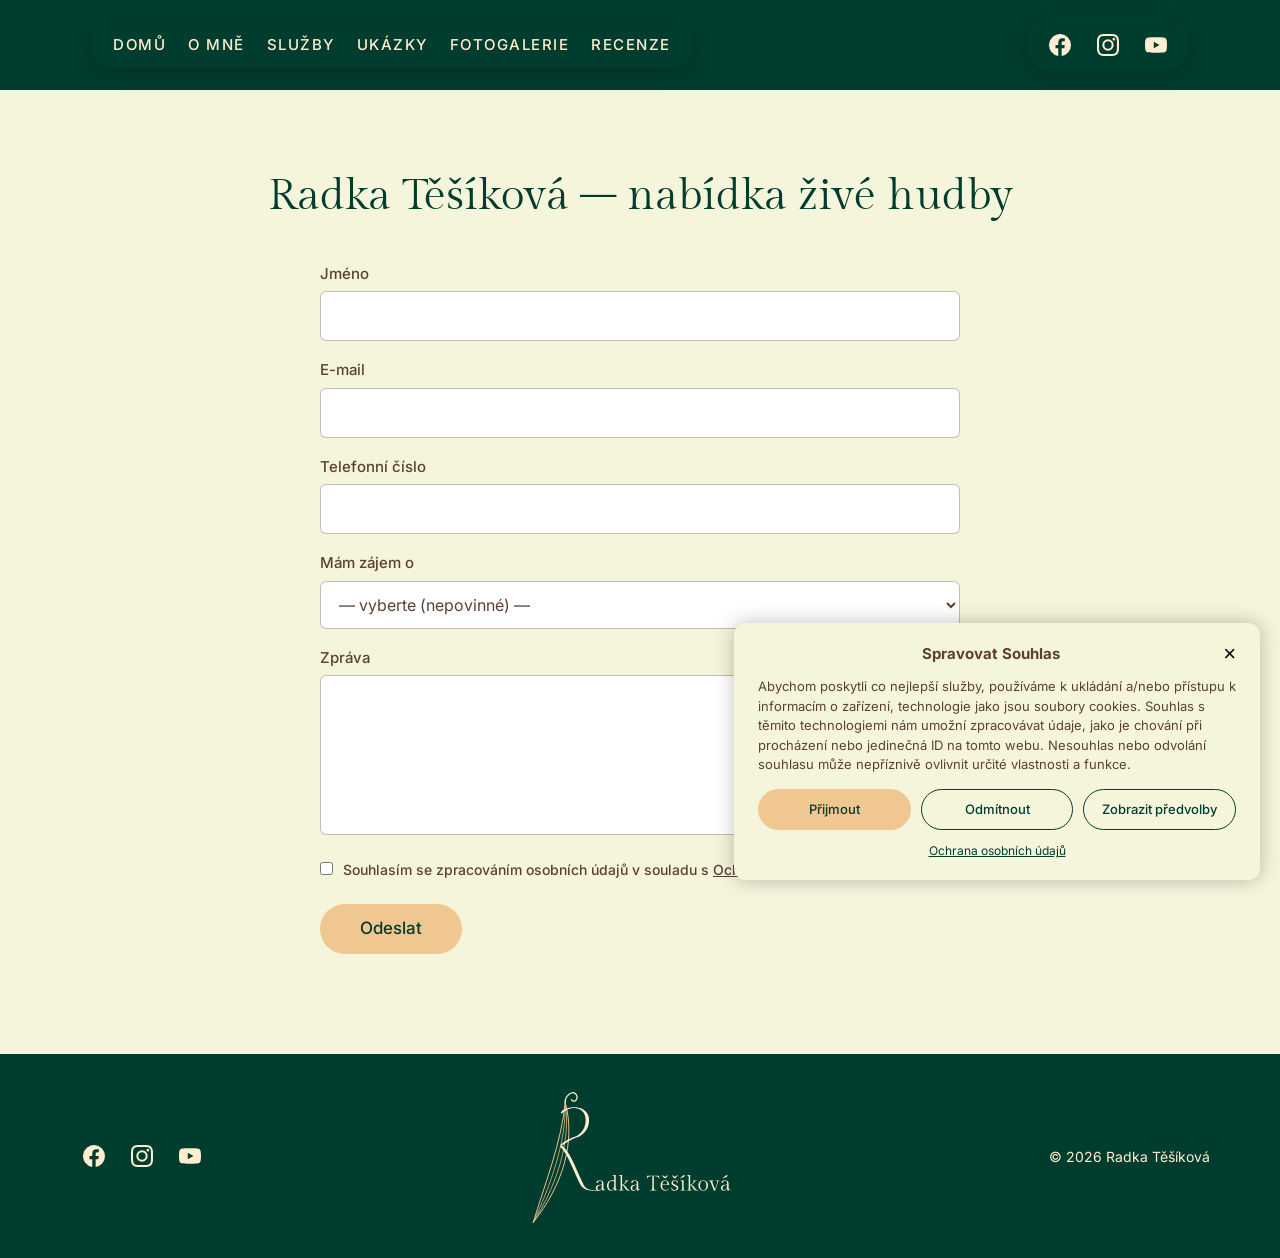
<file: kontakt.html>
<!DOCTYPE html>
<html lang="cs">
<head>
<meta charset="UTF-8">
<meta name="viewport" content="width=device-width, initial-scale=1">
<title>Kontakt - Radka Těšíková</title>
<meta name="description" content="Radka Těšíková - nabídka živé hudby">
<meta name="robots" content="follow, noindex">
<meta property="og:locale" content="cs_CZ">
<meta property="og:type" content="article">
<meta property="og:site_name" content="Radka Těšíková">
<meta property="og:title" content="Kontakt - Radka Těšíková">
<meta property="og:description" content="Radka Těšíková - nabídka živé hudby">
<meta property="og:url" content="https://radkatesikova.cz/kontakt/">
<meta property="og:image" content="https://radka.jurco.io/og.webp">
<link rel="preconnect" href="https://fonts.googleapis.com">
<link rel="preconnect" href="https://fonts.gstatic.com" crossorigin>
<link href="https://fonts.googleapis.com/css2?family=Gilda+Display&family=Inter:wght@300;400;500;700&family=Playfair+Display:ital,wght@0,400;0,700;1,400;1,700&display=swap" rel="stylesheet">
<link rel="icon" href="favicon.svg" type="image/svg+xml">
<link rel="icon" href="favicon-32.png" sizes="32x32" type="image/png">
<link rel="icon" href="favicon.ico" sizes="any">
<link rel="apple-touch-icon" href="apple-touch-icon.png">
<link rel="manifest" href="site.webmanifest">
<meta name="theme-color" content="#003D2E">
<link rel="stylesheet" href="style.css">
</head>
<body>
<a class="skip-link" href="#content">Přeskočit na obsah</a>

<header class="site-header solid">
  <div class="header-inner">
    <button class="menu-toggle" aria-label="Menu" aria-expanded="false">
      <svg viewBox="0 0 24 24"><path d="M3 6h18v2H3zm0 5h18v2H3zm0 5h18v2H3z"/></svg>
    </button>
    <nav class="main-nav" aria-label="Hlavní menu">
      <ul>
        <li><a href="index.html#hero">DOMŮ</a></li>
        <li><a href="index.html#about">O MNĚ</a></li>
        <li><a href="index.html#services">SLUŽBY</a></li>
        <li><a href="index.html#portfolio">UKÁZKY</a></li>
        <li><a href="index.html#gallery">FOTOGALERIE</a></li>
        <li><a href="index.html#reviews">RECENZE</a></li>
      </ul>
    </nav>
    <div class="social">
      <a href="https://www.facebook.com/radka.tesikova" target="_blank" rel="noopener" aria-label="Facebook"><svg viewBox="0 0 24 24"><path d="M24 12a12 12 0 1 0-13.9 11.9v-8.4H7.1V12h3V9.4c0-3 1.8-4.7 4.5-4.7 1.3 0 2.7.2 2.7.2v3h-1.5c-1.5 0-2 .9-2 1.9V12h3.4l-.5 3.5h-2.9v8.4A12 12 0 0 0 24 12z"/></svg></a>
      <a href="https://www.instagram.com/radus_tesikova/" target="_blank" rel="noopener" aria-label="Instagram"><svg viewBox="0 0 24 24"><path d="M12 2.2c3.2 0 3.6 0 4.8.1 3.3.1 4.8 1.7 4.9 4.9.1 1.3.1 1.6.1 4.8s0 3.6-.1 4.8c-.1 3.2-1.7 4.8-4.9 4.9-1.3.1-1.6.1-4.8.1s-3.6 0-4.8-.1c-3.3-.1-4.8-1.7-4.9-4.9C2.2 15.6 2.2 15.2 2.2 12s0-3.6.1-4.8C2.4 3.9 3.9 2.4 7.2 2.3 8.4 2.2 8.8 2.2 12 2.2zM12 0C8.7 0 8.3 0 7.1.1 2.7.3.3 2.7.1 7.1 0 8.3 0 8.7 0 12s0 3.7.1 4.9c.2 4.4 2.6 6.8 7 7 1.2.1 1.6.1 4.9.1s3.7 0 4.9-.1c4.4-.2 6.8-2.6 7-7 .1-1.2.1-1.6.1-4.9s0-3.7-.1-4.9c-.2-4.4-2.6-6.8-7-7C15.7 0 15.3 0 12 0zm0 5.8a6.2 6.2 0 1 0 0 12.4 6.2 6.2 0 0 0 0-12.4zM12 16a4 4 0 1 1 0-8 4 4 0 0 1 0 8zm6.4-11.8a1.4 1.4 0 1 0 0 2.9 1.4 1.4 0 0 0 0-2.9z"/></svg></a>
      <a href="https://www.youtube.com/@radkatesikova1398/featured" target="_blank" rel="noopener" aria-label="YouTube"><svg viewBox="0 0 24 24"><path d="M23.5 6.2a3 3 0 0 0-2.1-2.1C19.5 3.6 12 3.6 12 3.6s-7.5 0-9.4.5A3 3 0 0 0 .5 6.2C0 8.1 0 12 0 12s0 3.9.5 5.8a3 3 0 0 0 2.1 2.1c1.9.5 9.4.5 9.4.5s7.5 0 9.4-.5a3 3 0 0 0 2.1-2.1c.5-1.9.5-5.8.5-5.8s0-3.9-.5-5.8zM9.6 15.6V8.4l6.2 3.6-6.2 3.6z"/></svg></a>
    </div>
  </div>
</header>

<main id="content" class="contact-page">
  <h1><span class="nowrap">Radka Těšíková</span> – nabídka živé hudby</h1>

  <!--
    Odesílání: vyplňte data-endpoint adresou formulářové služby (např. https://formspree.io/f/XXXX)
    nebo vlastního PHP skriptu. Bez něj formulář otevře e-mail s předvyplněnou zprávou.
  -->
  <form class="contact-form" data-endpoint="" novalidate>
    <div>
      <label for="f-name">Jméno</label>
      <input id="f-name" type="text" name="name" autocomplete="name" required>
    </div>
    <div>
      <label for="f-email">E-mail</label>
      <input id="f-email" type="email" name="email" autocomplete="email" required>
    </div>
    <div>
      <label for="f-phone">Telefonní číslo</label>
      <input id="f-phone" type="tel" name="phone" autocomplete="tel">
    </div>
    <div>
      <label for="f-pkg">Mám zájem o</label>
      <select id="f-pkg" name="balicek">
        <option value="">— vyberte (nepovinné) —</option>
        <optgroup label="Svatba">
          <option>Piano obřad (4 200 Kč)</option>
          <option>Cello &amp; piano obřad (5 400 Kč)</option>
          <option>Svatební balíček piano (od 6 900 Kč)</option>
          <option>Svatební balíček cello &amp; piano (od 7 900 Kč)</option>
          <option>Svatební obřad s více muzikanty (individuální nacenění)</option>
        </optgroup>
        <optgroup label="Další">
          <option>Živá hudba na míru (např. firemní večírek, ples, oslava, koncert apod.)</option>
          <option>Výuková lekce</option>
          <option>Program na míru</option>
        </optgroup>
      </select>
    </div>
    <div>
      <label for="f-msg">Zpráva</label>
      <textarea id="f-msg" name="message" required></textarea>
    </div>
    <label class="check">
      <input type="checkbox" name="gdpr" required>
      <span>Souhlasím se zpracováním osobních údajů v souladu s <a href="https://radkatesikova.cz/ochrana-osobnich-udaju/" target="_blank" rel="noopener">Ochrana osobních údajů</a>.</span>
    </label>
    <!-- ochrana proti spamu -->
    <input type="text" name="_gotcha" tabindex="-1" autocomplete="off" style="position:absolute;left:-9999px" aria-hidden="true">
    <button type="submit" class="btn-submit">Odeslat</button>
    <div class="form-msg" role="status" aria-live="polite"></div>
  </form>
</main>

<footer class="site-footer">
  <div class="footer-inner">
    <div class="social">
      <a href="https://www.facebook.com/radka.tesikova" target="_blank" rel="noopener" aria-label="Facebook"><svg viewBox="0 0 24 24"><path d="M24 12a12 12 0 1 0-13.9 11.9v-8.4H7.1V12h3V9.4c0-3 1.8-4.7 4.5-4.7 1.3 0 2.7.2 2.7.2v3h-1.5c-1.5 0-2 .9-2 1.9V12h3.4l-.5 3.5h-2.9v8.4A12 12 0 0 0 24 12z"/></svg></a>
      <a href="https://www.instagram.com/radus_tesikova/" target="_blank" rel="noopener" aria-label="Instagram"><svg viewBox="0 0 24 24"><path d="M12 2.2c3.2 0 3.6 0 4.8.1 3.3.1 4.8 1.7 4.9 4.9.1 1.3.1 1.6.1 4.8s0 3.6-.1 4.8c-.1 3.2-1.7 4.8-4.9 4.9-1.3.1-1.6.1-4.8.1s-3.6 0-4.8-.1c-3.3-.1-4.8-1.7-4.9-4.9C2.2 15.6 2.2 15.2 2.2 12s0-3.6.1-4.8C2.4 3.9 3.9 2.4 7.2 2.3 8.4 2.2 8.8 2.2 12 2.2zM12 0C8.7 0 8.3 0 7.1.1 2.7.3.3 2.7.1 7.1 0 8.3 0 8.7 0 12s0 3.7.1 4.9c.2 4.4 2.6 6.8 7 7 1.2.1 1.6.1 4.9.1s3.7 0 4.9-.1c4.4-.2 6.8-2.6 7-7 .1-1.2.1-1.6.1-4.9s0-3.7-.1-4.9c-.2-4.4-2.6-6.8-7-7C15.7 0 15.3 0 12 0zm0 5.8a6.2 6.2 0 1 0 0 12.4 6.2 6.2 0 0 0 0-12.4zM12 16a4 4 0 1 1 0-8 4 4 0 0 1 0 8zm6.4-11.8a1.4 1.4 0 1 0 0 2.9 1.4 1.4 0 0 0 0-2.9z"/></svg></a>
      <a href="https://www.youtube.com/@radkatesikova1398/featured" target="_blank" rel="noopener" aria-label="YouTube"><svg viewBox="0 0 24 24"><path d="M23.5 6.2a3 3 0 0 0-2.1-2.1C19.5 3.6 12 3.6 12 3.6s-7.5 0-9.4.5A3 3 0 0 0 .5 6.2C0 8.1 0 12 0 12s0 3.9.5 5.8a3 3 0 0 0 2.1 2.1c1.9.5 9.4.5 9.4.5s7.5 0 9.4-.5a3 3 0 0 0 2.1-2.1c.5-1.9.5-5.8.5-5.8s0-3.9-.5-5.8zM9.6 15.6V8.4l6.2 3.6-6.2 3.6z"/></svg></a>
    </div>
    <a class="footer-logo" href="index.html" aria-label="Radka Těšíková – úvodní stránka"><img src="rt-logo-negativ.svg" alt="Radka Těšíková" width="200" height="136"></a>
    <div class="copy">© <span id="year">2026</span> Radka Těšíková</div>
  </div>
</footer>

<div class="cookie-banner" role="dialog" aria-label="Spravovat souhlas">
  <div class="cb-head"><strong>Spravovat Souhlas</strong><button class="cb-x" aria-label="Zavřít">&times;</button></div>
  <p>Abychom poskytli co nejlepší služby, používáme k ukládání a/nebo přístupu k informacím o zařízení, technologie jako jsou soubory cookies. Souhlas s těmito technologiemi nám umožní zpracovávat údaje, jako je chování při procházení nebo jedinečná ID na tomto webu. Nesouhlas nebo odvolání souhlasu může nepříznivě ovlivnit určité vlastnosti a funkce.</p>
  <div class="cb-prefs">
    <label>Funkční <span class="always">Vždy aktivní</span></label>
    <label>Předvolby <input type="checkbox" data-cat="preferences"></label>
    <label>Statistiky <input type="checkbox" data-cat="statistics"></label>
    <label>Marketing <input type="checkbox" data-cat="marketing"></label>
  </div>
  <div class="cb-buttons">
    <button class="cb-accept">Přijmout</button>
    <button class="cb-deny">Odmítnout</button>
    <button class="cb-show-prefs">Zobrazit předvolby</button>
    <button class="cb-save" hidden>Uložit předvolby</button>
  </div>
  <div class="cb-links"><a href="https://radkatesikova.cz/ochrana-osobnich-udaju/" target="_blank" rel="noopener">Ochrana osobních údajů</a></div>
</div>
<button class="cookie-manage">Spravovat souhlas</button>

<button class="scroll-top" aria-label="Přejít nahoru"><svg viewBox="0 0 24 24"><path d="M12 6 3 15l1.5 1.5L12 9l7.5 7.5L21 15z"/></svg></button>

<script>document.getElementById("year").textContent = new Date().getFullYear();</script>
<script src="script.js"></script>
</body>
</html>
</file>
<file: style.css>
/* ===== Radka Těšíková – kopie webu ===== */
:root{
  --primary:#003D2E;      /* tmavě zelená */
  --secondary:#F5F5DC;    /* béžová */
  --text:#FFEFD0;         /* krémová */
  --accent:#5C4033;       /* hnědá */
  --gold:#D4AF37;
  --peach:#F0C691;        /* nadpisy služeb, tlačítko */
  --inter:"Inter",system-ui,sans-serif;
  --gilda:"Gilda Display",Georgia,serif;
  --playfair:"Playfair Display",Georgia,serif;
  --container:1140px;
}
*{box-sizing:border-box;margin:0;padding:0}
html{scroll-behavior:smooth}
body{font-family:var(--inter);font-size:16px;line-height:1.5;color:var(--accent);background:#fff;-webkit-font-smoothing:antialiased}
img{max-width:100%;height:auto;display:block}
a{color:inherit;text-decoration:none}
.container{max-width:var(--container);margin:0 auto;padding:0 10px}
.skip-link{position:absolute;left:-9999px;top:0;background:#fff;color:#000;padding:8px 14px;z-index:999}
.skip-link:focus{left:10px}

/* ===== Header ===== */
.site-header{position:absolute;top:0;left:0;right:0;z-index:50;padding:10px}
.site-header.solid{position:relative;background:var(--primary)}
.header-inner{max-width:1100px;margin:0 auto;display:flex;align-items:center;justify-content:space-between;min-height:70px}
.main-nav ul{list-style:none;display:flex;gap:0;background:var(--primary);border-radius:40px;padding:6px 12px;box-shadow:0 6px 20px rgba(0,0,0,.18)}
.main-nav a{display:block;padding:6px 11px;font-size:15px;font-weight:500;letter-spacing:.1em;color:var(--text);position:relative;transition:color .25s}
.main-nav a::after{content:"";position:absolute;left:11px;right:11px;bottom:2px;height:2px;background:var(--peach);transform:scaleX(0);transition:transform .3s}
.main-nav a:hover{color:var(--peach)}
.main-nav a:hover::after{transform:scaleX(1)}
.social{display:flex;gap:0}
.site-header .social{background:var(--primary);border-radius:40px;padding:4px 10px;box-shadow:0 6px 20px rgba(0,0,0,.18)}
.social a{width:48px;height:48px;display:grid;place-items:center;border-radius:55px;color:var(--text);transition:transform .25s,color .25s}
.social a:hover{transform:translateY(-3px);color:var(--peach)}
.social svg{width:22px;height:22px;fill:currentColor}
.menu-toggle{display:none;background:var(--primary);border:0;border-radius:50%;cursor:pointer;padding:10px;color:var(--text);box-shadow:0 6px 20px rgba(0,0,0,.18)}
.menu-toggle svg{width:28px;height:28px;fill:currentColor}

/* ===== Hero ===== */
.hero{position:relative;min-height:100vh;display:flex;align-items:center;background:url("hero.webp") 30% center/cover no-repeat;padding:10px}
.hero::before{content:"";position:absolute;inset:0;background:linear-gradient(90deg,rgba(0,61,46,0) 34%,rgba(0,61,46,.86) 54%,rgba(0,61,46,.94) 100%)}
.hero-content{position:relative;z-index:1;width:100%;max-width:1300px;margin:0 auto;display:flex;justify-content:flex-end;padding-right:40px}
.hero-content .inner{width:420px;max-width:46%;text-align:center}
.hero-logo{line-height:0}
.hero-logo img{display:block;width:100%;max-width:420px;min-width:200px;height:auto;margin:0 auto}
.hero h1.hero-logo{margin:0 0 58px;padding-top:20px}
.hero h2{font-size:23px;font-weight:300;line-height:1.5;color:var(--text);text-align:center;margin-top:0}
.hero p{font-size:23px;font-weight:300;line-height:1.5;color:var(--text);margin-top:30px;text-align:center}
.hero p+p{margin-top:14px}
.hero .btn-wrap{margin-top:34px;text-align:center}
.btn-hero{display:inline-block;background:var(--peach);color:var(--primary);font-size:22px;font-weight:500;padding:10px 30px;border-radius:45px;transition:background .3s,transform .3s}
.btn-hero:hover{background:var(--text);transform:translateY(-2px)}
.hero-mobile{display:none;background:var(--primary);color:var(--text);text-align:center}
.hm-photo{position:relative}
.hm-photo img{width:100%;height:auto;aspect-ratio:1/1;object-fit:cover}
.hm-photo::after{content:"";position:absolute;left:0;right:0;bottom:0;height:22%;background:linear-gradient(to bottom,rgba(0,61,46,0),var(--primary))}
.hm-text{padding:10px 24px 50px;position:relative;margin-top:-10px}
.hm-text .hero-logo{display:flex;justify-content:center;margin:12px 0 36px}
.hm-text .hero-logo img{width:72%;max-width:340px;min-width:200px;height:auto}
.hm-text h2{font-size:21px;font-weight:300;margin:0 0 26px}
.hm-text p{font-size:20px;font-weight:300;line-height:1.5}
.hm-text p.strong{font-weight:600;margin-top:4px}
.hm-text .btn-hero{font-size:20px;margin-top:30px}

/* ===== O mně ===== */
.about{background:var(--secondary);padding:70px 20px 105px}
.about-grid{max-width:var(--container);margin:0 auto;display:grid;grid-template-columns:228px 353px 80px 1fr;align-items:start}
.about-img{grid-column:2;padding:10px}
.about-img img{width:333px;height:500px;object-fit:cover}
.about-text{grid-column:4;padding:10px;padding-top:40px}
.about-title{font-family:var(--playfair);font-size:32px;font-weight:700;color:var(--accent);line-height:1.3;margin-bottom:30px}
.about-title .iii{font-family:var(--playfair);font-weight:700;font-size:1.45em;line-height:.8;letter-spacing:.02em;color:var(--primary)}
.about-text p{font-size:16px;color:var(--accent);margin-bottom:19px}

/* ===== Služby ===== */
.services{background:var(--primary);padding:0 20px 70px;color:var(--text)}
.services-grid{max-width:var(--container);margin:0 auto;display:grid;grid-template-columns:365px 79px 1fr 70px;align-items:start}
.poems{position:relative;z-index:2;background:var(--text);color:var(--primary);padding:87px 29px 50px 43px;margin-top:-210px;font-family:var(--playfair);font-style:italic}
.q{position:absolute;font-family:var(--playfair);font-style:normal;font-weight:700;color:var(--gold);line-height:1;pointer-events:none;user-select:none}
.poems .q{font-size:130px}
.poems .q-top{top:-62px;left:36px}
.poems .q-bottom{bottom:-92px;right:40px}
.poems h2{font-size:16px;font-weight:700;margin-bottom:20px}
.poems p{font-size:17px;font-weight:400;line-height:1.5;margin-bottom:23px}
.poems h2+p{margin-top:0}
.poems .poem+.poem{margin-top:42px}
.poems .end{text-align:right;font-weight:400}
.offer{grid-column:3;padding:10px;padding-top:40px}
.offer h2{font-family:var(--playfair);font-size:24px;font-weight:700;color:var(--text);margin-bottom:20px}
.offer h3{font-size:20px;font-weight:700;color:var(--peach);margin:0 0 10px}
.offer-block{margin-bottom:22px}
.offer p{font-size:16px}
.price-row{display:flex;justify-content:space-between;gap:20px;padding:3px 0;border-bottom:1px dashed rgba(255,239,208,.18)}
.price-row b{white-space:nowrap}
.price-row.extra{border:0;margin-top:8px}
.travel{font-size:14px;text-align:right;margin-top:8px}
.btn-outline{display:inline-block;border:1px solid var(--text);color:var(--text);background:var(--primary);padding:10px 30px;border-radius:45px;font-weight:500;transition:background .3s,color .3s}
.btn-outline:hover{background:var(--text);color:var(--primary)}
.offer .btn-wrap{text-align:center;margin:30px 0 40px}
.offer-notes{max-width:var(--container);margin:30px auto 0;padding:0 10px;font-size:14px;line-height:1.6;text-align:center;color:var(--text)}
.offer-notes p+p{margin-top:16px}


/* ===== Balíčky nabídky ===== */
.offer-intro{grid-column:3;padding:40px 10px 10px}
.offer-intro h2{font-family:var(--playfair);font-size:24px;font-weight:700;color:var(--text);margin-bottom:14px}
.offer-intro .lead{font-size:20px;font-weight:300;line-height:1.5;max-width:560px}
.jump{display:flex;flex-wrap:wrap;gap:10px;margin:26px 0 34px}
.jump a{border:1px solid var(--text);border-radius:40px;padding:8px 18px;font-size:15px;font-weight:500;transition:background .25s,color .25s,border-color .25s}
.jump a:hover{background:var(--peach);color:var(--primary);border-color:var(--peach)}
.steps{list-style:none;counter-reset:s;display:grid;gap:18px;max-width:560px}
.steps li{counter-increment:s;position:relative;padding-left:52px;font-size:15px;line-height:1.5}
.steps li::before{content:counter(s);position:absolute;left:0;top:-2px;width:36px;height:36px;border-radius:50%;border:1px solid var(--peach);color:var(--peach);display:grid;place-items:center;font-family:var(--playfair);font-weight:700}
.steps b{display:block;color:var(--peach);font-size:16px}
.steps span{opacity:.85}

.packages{max-width:var(--container);margin:70px auto 0;padding:0 10px}
.pkg-group{scroll-margin-top:30px}
.pkg-head{text-align:center;margin-bottom:28px}
.pkg-head h3{font-family:var(--playfair);font-size:28px;font-weight:700;color:var(--text)}
.pkg-head p{opacity:.85;margin-top:6px}
.pkg-grid{display:grid;gap:20px}
.pkg-grid.four{grid-template-columns:repeat(4,1fr)}
.pkg-grid.two{grid-template-columns:repeat(2,1fr);margin-top:60px}
.pkg{position:relative;display:flex;flex-direction:column;background:rgba(255,239,208,.06);border:1px solid rgba(255,239,208,.18);border-radius:16px;padding:30px 24px 26px;transition:transform .3s,box-shadow .3s,border-color .3s}
.pkg:hover{transform:translateY(-6px);box-shadow:0 18px 40px rgba(0,0,0,.25);border-color:rgba(240,198,145,.6)}
.pkg.featured{background:var(--text);color:var(--primary);border-color:var(--text)}
.pkg-badge{align-self:flex-start;font-size:12px;font-weight:600;letter-spacing:.12em;text-transform:uppercase;color:var(--peach);margin-bottom:10px}
.pkg.featured .pkg-badge{background:var(--primary);color:var(--text);padding:4px 10px;border-radius:20px}
.pkg h4{font-family:var(--inter);font-size:17px;font-weight:700;line-height:1.35;color:var(--peach)}
.pkg.featured h4{color:var(--primary)}
.pkg-desc{font-size:15px;opacity:.85;margin:8px 0 18px;min-height:45px}
.pkg-price{display:flex;align-items:baseline;gap:6px;flex-wrap:wrap;padding-bottom:18px;border-bottom:1px solid rgba(255,239,208,.18);margin-bottom:18px}
.pkg.featured .pkg-price{border-color:rgba(0,61,46,.2)}
.pkg-price .amount{font-family:var(--playfair);font-size:34px;font-weight:700;color:var(--peach);line-height:1}
.pkg.featured .pkg-price .amount{color:var(--primary)}
.pkg-price .unit,.pkg-price .from{font-size:15px;opacity:.8}
.pkg ul{list-style:none;display:grid;gap:9px;align-content:start;font-size:15px;margin-bottom:26px;flex:1}
.pkg li{display:flex;gap:9px;align-items:flex-start}
.pkg .ck{width:18px;height:18px;flex:0 0 18px;margin-top:2px;fill:var(--peach)}
.pkg.featured .ck{fill:var(--primary)}
.pkg-btn{display:block;text-align:center;background:var(--peach);color:var(--primary);font-size:16px;font-weight:500;padding:13px 20px;border-radius:45px;transition:background .25s,transform .25s}
.pkg-btn:hover{background:var(--text);transform:translateY(-2px)}
.pkg.featured .pkg-btn{background:var(--peach);color:var(--primary);box-shadow:inset 0 0 0 1px rgba(0,61,46,.25)}
.pkg.featured .pkg-btn:hover{background:var(--primary);color:var(--text)}
.pkg-btn.ghost{background:transparent;border:1px solid var(--text);color:var(--text)}
.pkg-btn.ghost:hover{background:var(--text);color:var(--primary)}
.pkg-addon{display:grid;grid-template-columns:1fr auto auto;gap:24px;align-items:center;margin-top:20px;border:1px dashed rgba(240,198,145,.6);border-radius:16px;padding:20px 26px}
.pkg-addon b{display:block;font-size:17px}
.pkg-addon span{font-size:14px;opacity:.8}
.addon-price{font-family:var(--playfair);font-size:26px;font-weight:700;color:var(--peach);white-space:nowrap}
.addon-price small{font-family:var(--inter);font-size:14px;font-weight:400;color:var(--text);opacity:.8}
.pkg.wide h4{font-size:17px}
.pkg.wide .pkg-desc{min-height:0}
.travel-note{text-align:center;margin-top:34px;font-size:15px;opacity:.9}
.travel-note svg{width:18px;height:18px;fill:var(--peach);display:inline-block;vertical-align:-3px;margin-right:6px}
.custom-cta{display:flex;align-items:center;justify-content:space-between;gap:30px;margin-top:50px;background:var(--accent);border-radius:16px;padding:34px 40px}
.custom-cta h3{font-family:var(--playfair);font-size:26px;font-weight:700;margin-bottom:8px}
.custom-cta p{font-size:15px;opacity:.9;max-width:620px}
.custom-cta .btn-hero{font-size:17px;white-space:nowrap;flex:0 0 auto}

@media (max-width:1100px){.pkg-grid.four{grid-template-columns:repeat(2,1fr)}}
@media (max-width:1024px){.offer-intro{grid-column:1;padding-top:70px}}
@media (max-width:767px){
  .poems{display:none}
  .offer-intro{text-align:left}
  .offer-intro .lead{font-size:18px}
  .packages{margin-top:50px;padding:0}
  .pkg-grid.four,.pkg-grid.two{grid-template-columns:1fr}
  .pkg-grid.two{margin-top:44px}
  .pkg-head h3{font-size:24px}
  .pkg-desc{min-height:0}
  .pkg-addon{grid-template-columns:1fr;text-align:center;gap:12px}
  .custom-cta{flex-direction:column;text-align:center;padding:28px 22px}
  .custom-cta .btn-hero{white-space:normal}
}

/* ===== Ukázky ===== */
.portfolio{background:var(--secondary);padding:70px 20px 80px}
.section-title{font-family:var(--playfair);font-size:24px;font-weight:700;text-align:center;padding:10px;margin-bottom:20px}
.portfolio .section-title{color:var(--accent)}
.videos{max-width:var(--container);margin:0 auto;display:grid;grid-template-columns:302px 672px;justify-content:center;gap:42px;align-items:start}
.videos .col{display:flex;flex-direction:column;gap:14px;padding:10px}
.video{position:relative;width:100%;background:#000;overflow:hidden}
.video.vertical{aspect-ratio:9/16}
.video.horizontal{aspect-ratio:16/9}
.video iframe,.video .yt-facade{position:absolute;inset:0;width:100%;height:100%;border:0}
.yt-facade{cursor:pointer;background-size:cover;background-position:center;display:grid;place-items:center}
.yt-facade::after{content:"";width:68px;height:48px;background:url("data:image/svg+xml,%3Csvg xmlns='http://www.w3.org/2000/svg' viewBox='0 0 68 48'%3E%3Cpath d='M66.5 7.7c-.8-2.9-2.5-5.4-5.4-6.2C55.8.1 34 0 34 0S12.2.1 6.9 1.6C4 2.4 2.3 4.8 1.5 7.7 0 13 0 24 0 24s0 11 1.5 16.3c.8 2.9 2.5 5.4 5.4 6.2C12.2 47.9 34 48 34 48s21.8-.1 27.1-1.6c2.9-.8 4.6-3.2 5.4-6.2C68 35 68 24 68 24s0-11-1.5-16.3z' fill='%23f00'/%3E%3Cpath d='M45 24 27 14v20' fill='%23fff'/%3E%3C/svg%3E") center/contain no-repeat;transition:transform .2s}
.yt-facade:hover::after{transform:scale(1.1)}

/* ===== Fotogalerie ===== */
.gallery{background:var(--primary);padding:70px 20px 80px}
.gallery .section-title{color:var(--text)}
.carousel{position:relative;max-width:var(--container);margin:0 auto}
.carousel-viewport{overflow:hidden;margin:0 30px}
.carousel-track{display:flex;transition:transform .5s ease}
.carousel-slide{flex:0 0 auto}
.gallery .carousel-slide{padding:0 10px}
.gallery .carousel-slide a{display:block;cursor:zoom-in}
.gallery .carousel-slide img{width:100%;aspect-ratio:683/1024;object-fit:cover}
.carousel-btn{position:absolute;top:50%;transform:translateY(-50%);background:none;border:0;cursor:pointer;width:30px;height:40px;display:grid;place-items:center;z-index:2;opacity:.9}
.carousel-btn:hover{opacity:1}
.carousel-btn svg{width:20px;height:20px;fill:currentColor}
.carousel-btn.prev{left:0}.carousel-btn.next{right:0}
.gallery .carousel-btn{color:var(--text)}
.reviews .carousel-btn{color:var(--accent)}

/* Lightbox */
.lightbox{position:fixed;inset:0;background:rgba(0,0,0,.92);z-index:200;display:none;align-items:center;justify-content:center}
.lightbox.open{display:flex}
.lightbox img{max-width:90vw;max-height:88vh;object-fit:contain}
.lightbox button{position:absolute;background:none;border:0;color:#fff;cursor:pointer;font-size:38px;line-height:1;padding:14px;opacity:.8}
.lightbox button:hover{opacity:1}
.lb-close{top:10px;right:14px}
.lb-prev{left:10px;top:50%;transform:translateY(-50%)}
.lb-next{right:10px;top:50%;transform:translateY(-50%)}
.lb-count{position:absolute;top:22px;left:24px;color:#fff;font-size:14px;opacity:.8}

/* ===== Recenze ===== */
.reviews{background:var(--text);padding:70px 20px 90px}
.reviews .section-title{color:var(--accent)}
.reviews .carousel-slide{padding:0 10px;align-self:flex-start}
.review{position:relative;padding-top:55px}
.review .avatar{position:absolute;top:0;left:50%;transform:translateX(-50%);width:100px;height:100px;border-radius:50%;object-fit:cover;z-index:1;background:#fff}
.review-card{position:relative;background:var(--secondary);padding:30px;padding-top:65px;text-align:center;color:var(--accent)}
.review-card .q{font-size:72px}
.review-card .q-top{top:-30px;left:26px}
.review-card .q-bottom{bottom:-34px;right:26px}
.review-card p{font-family:var(--playfair);font-style:italic;font-size:16px;line-height:1.6;color:var(--primary);padding:0 10px}
.review-card p+p{margin-top:10px}
.review-card .name{font-family:var(--inter);font-style:normal;font-size:15px;font-weight:700;color:var(--accent);margin-top:14px}
.review-card{padding-bottom:44px}
.reviews .carousel-track{align-items:flex-start}

/* ===== Footer ===== */
.site-footer{background:var(--primary);color:var(--text);padding:0 25px}
.footer-inner{max-width:var(--container);margin:0 auto;min-height:88px;padding:34px 0;display:flex;align-items:center;justify-content:space-between;gap:20px}
.site-footer .copy{font-size:14px}
.footer-logo{display:block;line-height:0}
.footer-logo img{width:200px;height:auto}

/* ===== Kontakt ===== */
.contact-page{background:var(--secondary);padding:80px 20px 100px;min-height:calc(100vh - 178px)}
.contact-page h1{font-family:var(--gilda);font-size:44px;font-weight:400;line-height:1.2;color:var(--primary);text-align:center;margin-bottom:40px}
.contact-form{max-width:640px;margin:0 auto;display:grid;gap:18px}
.contact-form label{display:block;font-size:15px;font-weight:500;color:var(--accent);margin-bottom:6px}
.contact-form input[type=text],.contact-form input[type=email],.contact-form input[type=tel],.contact-form textarea{width:100%;font:inherit;color:var(--accent);background:#fff;border:1px solid rgba(92,64,51,.35);border-radius:6px;padding:12px 14px;transition:border-color .2s,box-shadow .2s}
.contact-form input:focus,.contact-form textarea:focus{outline:none;border-color:var(--primary);box-shadow:0 0 0 3px rgba(0,61,46,.15)}
.contact-form textarea{min-height:160px;resize:vertical}
.contact-form select{width:100%;font:inherit;color:var(--accent);background:#fff;border:1px solid rgba(92,64,51,.35);border-radius:6px;padding:12px 14px}
.contact-form select:focus{outline:none;border-color:var(--primary);box-shadow:0 0 0 3px rgba(0,61,46,.15)}
.contact-form .pkg-picked{background:#E6EFEC;color:var(--primary);border-radius:6px;padding:10px 14px;font-size:15px}
.contact-form .check{display:flex;gap:10px;align-items:flex-start;font-size:14px;color:var(--accent)}
.contact-form .check input{margin-top:3px;accent-color:var(--primary)}
.contact-form .check a{text-decoration:underline}
.contact-form .error{border-color:#b3261e!important}
.contact-form .err-msg{color:#b3261e;font-size:13px;margin-top:4px}
.btn-submit{justify-self:start;background:var(--peach);color:var(--primary);border:0;font:inherit;font-weight:500;font-size:17px;padding:12px 40px;border-radius:45px;cursor:pointer;transition:background .3s}
.btn-submit:hover{background:var(--primary);color:var(--text)}
.form-msg{padding:14px;border-radius:6px;font-size:15px;display:none}
.form-msg.ok{display:block;background:#E6EFEC;color:var(--primary)}
.form-msg.bad{display:block;background:#f9e3e1;color:#8a1c14}

/* ===== Cookie lišta ===== */
.cookie-banner{position:fixed;right:20px;bottom:20px;width:526px;max-width:calc(100% - 40px);background:var(--secondary);color:var(--accent);border-radius:12px;box-shadow:0 0 20px rgba(0,0,0,.25);padding:20px 24px;z-index:150;font-size:13px;line-height:1.5;display:none}
.cookie-banner.show{display:block}
.cookie-banner .cb-head{display:flex;justify-content:space-between;align-items:center;margin-bottom:12px}
.cookie-banner .cb-head strong{font-size:15px;flex:1;text-align:center}
.cookie-banner .cb-x{background:none;border:0;font-size:22px;cursor:pointer;line-height:1}
.cb-prefs{display:none;margin:12px 0}
.cb-prefs.open{display:block}
.cb-prefs label{display:flex;justify-content:space-between;align-items:center;padding:9px 12px;background:var(--text);border-radius:6px;margin-bottom:6px;font-weight:600}
.cb-prefs .always{font-weight:400;color:var(--primary);font-size:12px}
.cb-buttons{display:flex;gap:10px;margin-top:14px}
.cb-buttons button{flex:1;padding:10px;border-radius:45px;font:inherit;font-weight:500;cursor:pointer;border:1px solid var(--primary);background:transparent;color:var(--primary)}
.cb-buttons .cb-accept{background:var(--peach);border-color:var(--peach);color:var(--primary)}
.cb-links{text-align:center;margin-top:12px;font-size:12px}
.cb-links a{text-decoration:underline;color:var(--primary);margin:0 6px}
.cookie-manage{position:fixed;right:40px;bottom:0;background:var(--secondary);color:var(--primary);font-size:13px;padding:7px 14px;border-radius:6px 6px 0 0;box-shadow:0 0 10px rgba(0,0,0,.2);border:0;cursor:pointer;z-index:140;display:none}
.cookie-manage.show{display:block}

/* Scroll top */
.scroll-top{position:fixed;right:20px;bottom:60px;width:44px;height:44px;border-radius:50%;background:var(--peach);color:var(--primary);border:0;cursor:pointer;display:grid;place-items:center;opacity:0;visibility:hidden;transition:opacity .3s,visibility .3s;z-index:120}
.scroll-top.show{opacity:1;visibility:visible}
.scroll-top svg{width:18px;height:18px;fill:currentColor}

/* Animace při scrollu */
.reveal{opacity:0;transform:translateY(30px);transition:opacity .9s ease,transform .9s ease}
.reveal.in{opacity:1;transform:none}

/* ===== Tablet ===== */
@media (max-width:1024px){
  .hero-content{padding-right:20px}
  .hero-content .inner{max-width:44%}
  .hero h2{font-size:21px}
  .hero p{font-size:20px}
  .hero{background-position:0% center}
  .about-grid{grid-template-columns:1fr 1fr;gap:30px}
  .about-img{grid-column:1;justify-self:end}
  .about-text{grid-column:2}
  .about{padding-bottom:70px}
  .services{padding-top:70px}
  .services-grid{grid-template-columns:1fr;max-width:700px}
  .poems{margin-top:0}
  .offer{grid-column:1;padding-top:70px}
  .videos{grid-template-columns:1fr 2fr}
}

/* Tablet na výšku: hero jako na mobilu */
@media (max-width:1024px) and (orientation:portrait){
  .hero{display:none}
  .hero-mobile{display:block}
  .hm-text h2{font-size:23px}
  .hm-text p{font-size:24px}
}

/* ===== Mobil ===== */
@media (max-width:767px){
  .site-header{padding:5px 10px}
  .menu-toggle{display:block}
  .main-nav{position:absolute;top:100%;left:0;right:0;background:var(--primary);max-height:0;overflow:hidden;transition:max-height .35s}
  .main-nav.open{max-height:400px}
  .main-nav ul{flex-direction:column;padding:10px 0;border-radius:0;box-shadow:none}
  .main-nav a{padding:12px 20px;text-align:center}
  .main-nav a::after{display:none}
  .hero{display:none}
  .hero-mobile{display:block}
  .about{padding:50px 15px}
  .about-grid{grid-template-columns:1fr}
  .about-img,.about-text{grid-column:1;justify-self:center;text-align:center}
  .about-img img{width:100%;height:auto;aspect-ratio:2/3}
  .about-text{padding-top:20px}
  .services{padding:60px 15px}
  .poems{padding:70px 25px 50px}
  .offer{text-align:center}
  .price-row{flex-direction:column;align-items:center;gap:0;border:0}
  .travel{text-align:center}
  .videos{grid-template-columns:1fr;max-width:400px;gap:14px}
  .videos .col{padding:0}
  .carousel-viewport{margin:0 26px}
  .footer-inner{flex-direction:column;justify-content:center;padding:20px 0}
}
@media (prefers-reduced-motion:reduce){*{transition:none!important;scroll-behavior:auto!important}.reveal{opacity:1;transform:none}}

/* ===== Brand manuál: doplňky ===== */
.nowrap{white-space:nowrap}
.about-text p,.offer-intro .lead{hyphens:manual}
/* Ornament strun (Meruňka na zelené, nikdy přes text) */
.services{position:relative}
.strings-orn{position:absolute;top:120px;right:44px;width:70px;height:calc(100% - 240px);pointer-events:none}
.strings-orn path{fill:none;stroke:var(--peach);stroke-linecap:round;vector-effect:non-scaling-stroke}
@media (max-width:1320px){.strings-orn{display:none}}
@media (max-width:767px){
  .contact-page h1{font-size:34px}
  .poems .q{font-size:110px}
}
</file>
